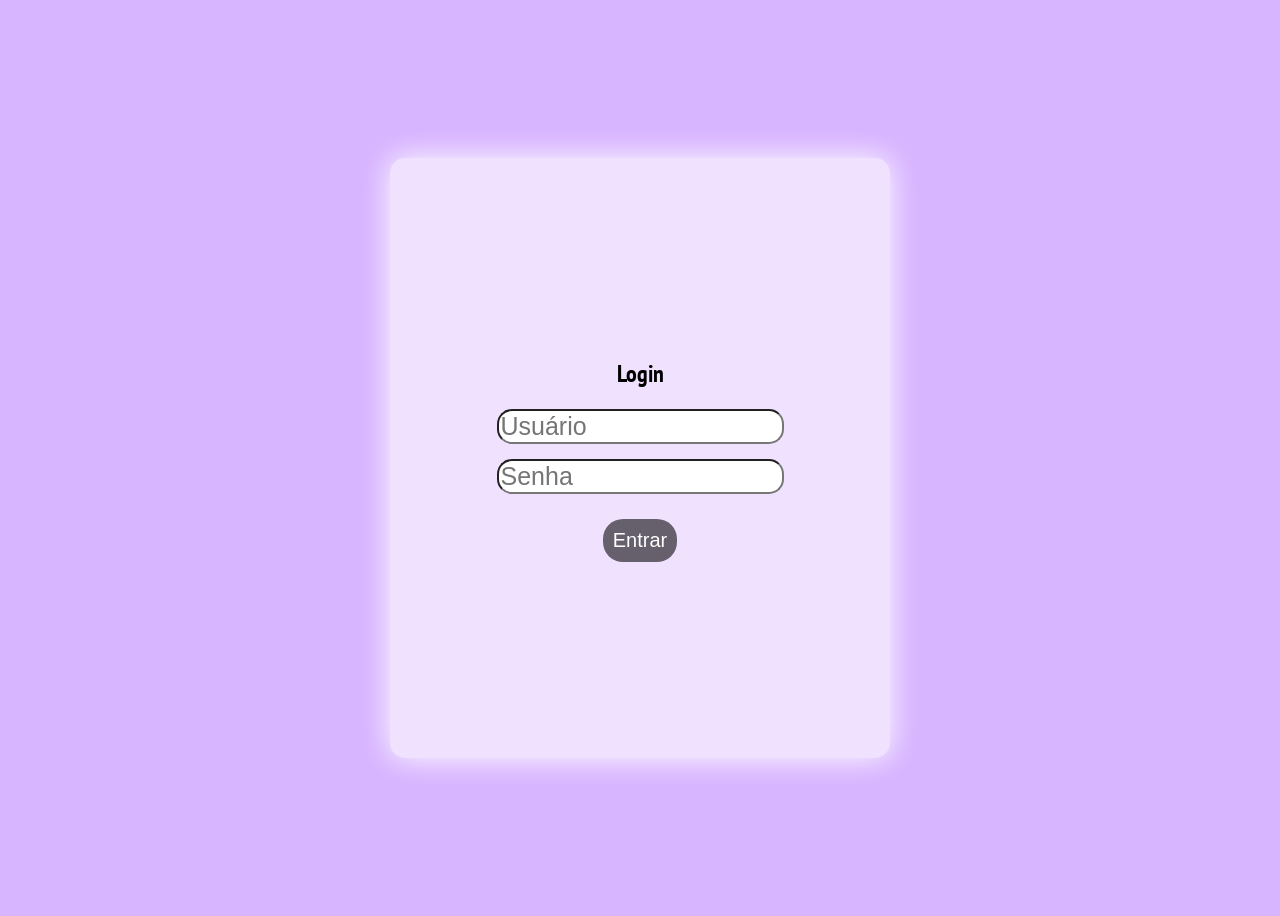
<file: index.html>
<!DOCTYPE html>
<html lang="pt-BR">
<head>
    <meta charset="UTF-8">
    <meta name="viewport" content="width=device-width, initial-scale=1.0">
    <title>WebDev CP3</title>
    <link rel="stylesheet" href="./style.css">
</head>
<body>

    <main class="login">
        <section class="container" aria-label="Formulário de login">
            <h1>Login</h1>

            <form onsubmit="logar(event)">
                <input type="text" id="usuario" placeholder="Usuário" required>
                <input type="password" id="senha" placeholder="Senha" required>

                <button type="submit" class="botao-enviar">Entrar</button>
            </form>
        </section>
    </main>

    <script src="./script.js"></script>
</body>
</html>
</file>
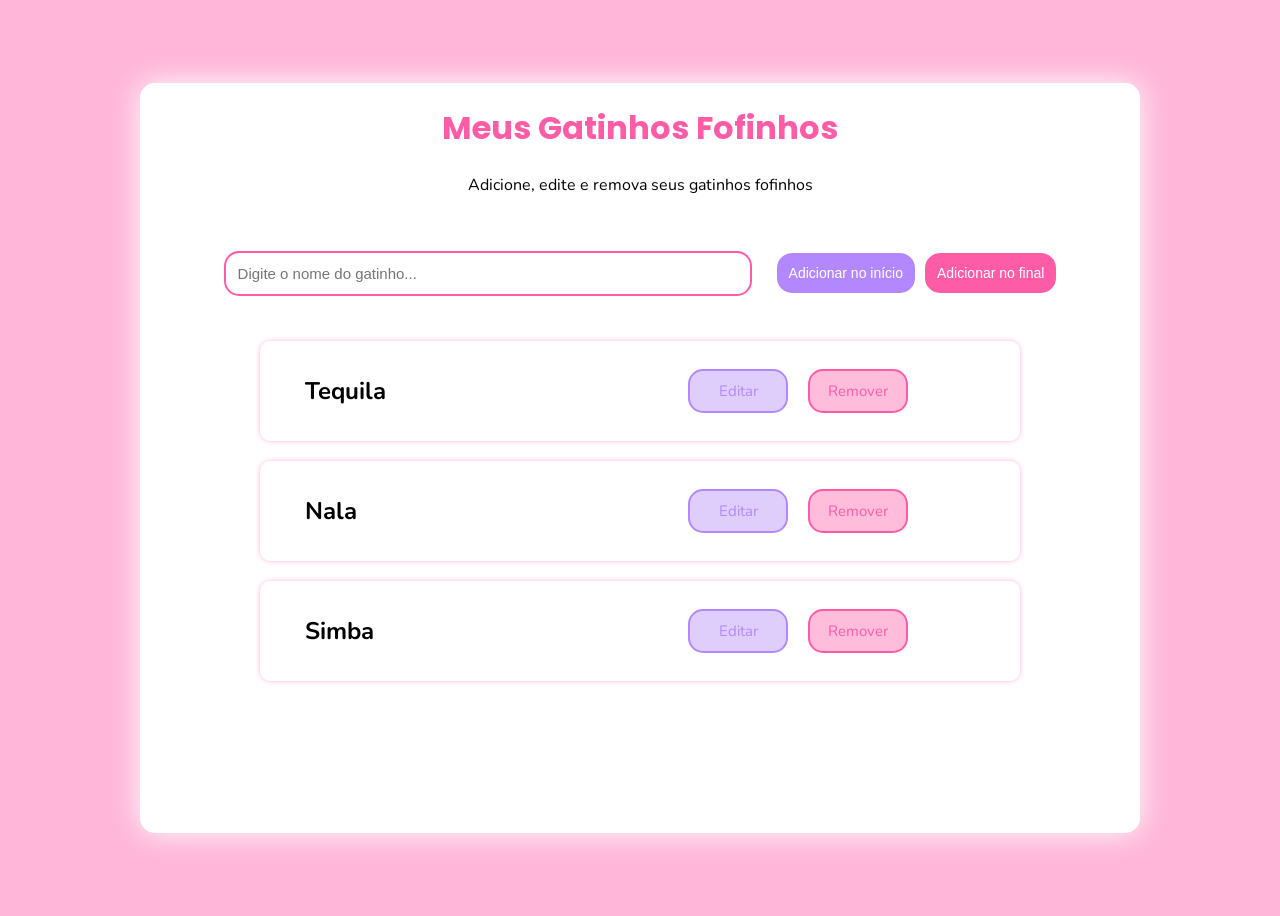
<file: lista.html>
<!DOCTYPE html>
<html lang="pt-BR">
<head>
    <meta charset="UTF-8">
    <meta name="viewport" content="width=device-width, initial-scale=1.0">

    <link href="https://cdn.boxicons.com/3.0.8/fonts/basic/boxicons.min.css" rel="stylesheet">
    <link href="https://cdn.boxicons.com/3.0.8/fonts/filled/boxicons-filled.min.css" rel="stylesheet">
    <link href="https://cdn.boxicons.com/3.0.8/fonts/brands/boxicons-brands.min.css" rel="stylesheet">

    <link rel="stylesheet" href="./lista.css">
    <title>Lista de Gatinhos</title>
</head>
<body>

    <main class="list">
        <header class="title">
            <h1>Meus Gatinhos Fofinhos</h1>
            <p>Adicione, edite e remova seus gatinhos fofinhos</p>
        </header>

        <section class="list-add" aria-label="Adicionar gatinho">
            <input type="text" id="catName" placeholder="Digite o nome do gatinho...">
            <button id="inicio" type="button">Adicionar no início</button>
            <button id="final" type="button">Adicionar no final</button>
        </section>

        <p id="erro"></p>

        <section id="catList" aria-label="Lista de gatinhos"></section>
    </main>

    <script src="./script.js"></script>
</body>
</html>
</file>
<file: style.css>
@import url('https://fonts.googleapis.com/css2?family=PT+Sans+Narrow:wght@400;700&display=swap');



body {
    /* */
    display: flex;
    align-items: center;
    justify-content: center;
    min-height: 100vh;
    

    /*imagem de fundo*/
    background-color: #d8b5ff ;
    background-size:cover;
    background-position: center;
   

}

.login {
    
    /*bloco branco*/
    align-items: center;
    background-color: rgba(255, 254, 254, 0.63);
    width: 500px;
    height: 600px;
    border-radius: 15px;
    box-shadow: 0px 0px 30px #ffffff;
    

}

.container {

    margin-top: 200px;

}


h1{
    font-family:'PT Sans Narrow', Arial, Helvetica, sans-serif;
    text-align: center;
    padding: 0;
    
}

input {

    font-family:Helvetica, sans-serif, arial;
    display: flex;
    font-size: 25px;
    margin: 15px auto;
    border-radius: 15px;

}

button {
    display: flex;
    font-size: 20px;
    margin: 25px auto;

    border-radius: 20px;
    border: none;
    padding: 10px;

    background-color: rgba(0, 0, 0, 0.572);
    color:white;
    cursor: pointer;
}
</file>
<file: lista.css>
@import url('https://fonts.googleapis.com/css2?family=Poppins:ital,wght@0,100;0,200;0,300;0,400;0,500;0,600;0,700;0,800;0,900;1,100;1,200;1,300;1,400;1,500;1,600;1,700;1,800;1,900&display=swap');


@import url('https://fonts.googleapis.com/css2?family=Nunito:ital,wght@0,200..1000;1,200..1000&family=Poppins:ital,wght@0,100;0,200;0,300;0,400;0,500;0,600;0,700;0,800;0,900;1,100;1,200;1,300;1,400;1,500;1,600;1,700;1,800;1,900&display=swap');


body {
    /**/
    display: flex;
    align-items: center;
    justify-content: center;
    min-height: 100vh;

    /*imagem de fundo*/
    background-color:#ffb6d9;
    background-size: cover;
    background-position: center;
}
.list {
    background-color: rgb(255, 255, 255);
    border-radius: 15px;
    width: 1000px;
    min-height: 750px;
    box-shadow:  0px 0px 30px rgb(255, 255, 255);
}

.title {
    text-align: center;
    padding: 0;

    h1{
        font-family: 'Poppins', Arial, Helvetica, sans-serif;
        color: #ff5ca8;

    }

    p {
        font-family: 'Nunito', Arial, Helvetica, sans-serif;
   
    }
}

.list-add {
    display: flex;
    justify-content: center;
    align-items: center;
    gap: 10px;
    margin-top: 55px;
    flex-direction:none;

}

.list-add button {
    display: flex;
    font-size: 14px;
    flex-direction:none;
    border-radius: 15px;
    color: #ffff;
    padding: 10px;

}

#inicio:hover{
    background-color: white;
    color: #b388ff;
    box-shadow: 0px 0px 8px #c2a2fa ;
}

#final:hover{
    background-color: white;
    color:#ff5ca8;
    box-shadow: 0px 0px 8px #ffb6d9 ;

    
}

#final {
    background-color: #ff5ca8;
    border:2px solid #ff5ca8;;
    cursor: pointer;


}

#inicio {
        background-color:#b388ff;
        border:2px solid #b388ff;;
        cursor: pointer;

    }


input:focus {

    outline: none;
    border: 2px solid #ff5ca8;
    box-shadow: 0px 0px 8px #ffb6d9
}

.list-add input {

    padding: 12px;
    width: 500px;
    font-size: 15px;
    border-radius: 15px;
    border: 2px solid #ff5ca8;
    margin-right: 15px;
}

#catList {
    display: flex;
    justify-content: center;
    flex-direction: column;
    align-items: center;

    margin-top: 45px;
    gap: 20px;
}

.card {
    border-radius: 10px;
    box-shadow: 0px 0px 5px  #ffb6d9;
    width: 700px;
    height: 100px;
    min-height: 100px;

    display: flex;
    align-items: center;
    justify-content: space-between;

    padding: 0 30px;
}

.bx-cat {
    font-size: 50px;
    color: #ff5ca8;
}

.card-info {
    display: flex;
    align-items: center;
    gap: 15px;
    font-family: 'Nunito', Courier, monospace;
}

.buttom-card {
    padding: 50px;
    display: flex;
    gap: 20px;
    ;

    
}

.edit {

    background-color: #c2a2fa85;
    color: #b388ff;
    border-radius: 15px;
    border: 2px solid #b388ff;
    font-size: 15px;
    padding: 10px;
    width: 100px;
    cursor: pointer;
    font-family: 'Nunito', Arial, Helvetica, sans-serif;

}

.edit:hover {
    background-color: white;
    color: #b388ff;
    box-shadow: 0px 0px 8px #c2a2fa ;
    }

.remove {

    background-color: #ff5ca868;
    color: #ff5ca8;
    border-radius: 15px;
    border: 2px solid #ff5ca8;
    font-size: 15px;
    padding: 10px;
    width: 100px;
    cursor: pointer;
    font-family: 'Nunito', Arial, Helvetica, sans-serif;

}

.remove:hover{
    background-color: white;
    color:#ff5ca8;
    box-shadow: 0px 0px 8px #ffb6d9 ;

    
}

.view {
    border: none;
    background: none;
    color:#d77ba8;
    font-size: 25px;
    cursor: pointer;

}
</file>
